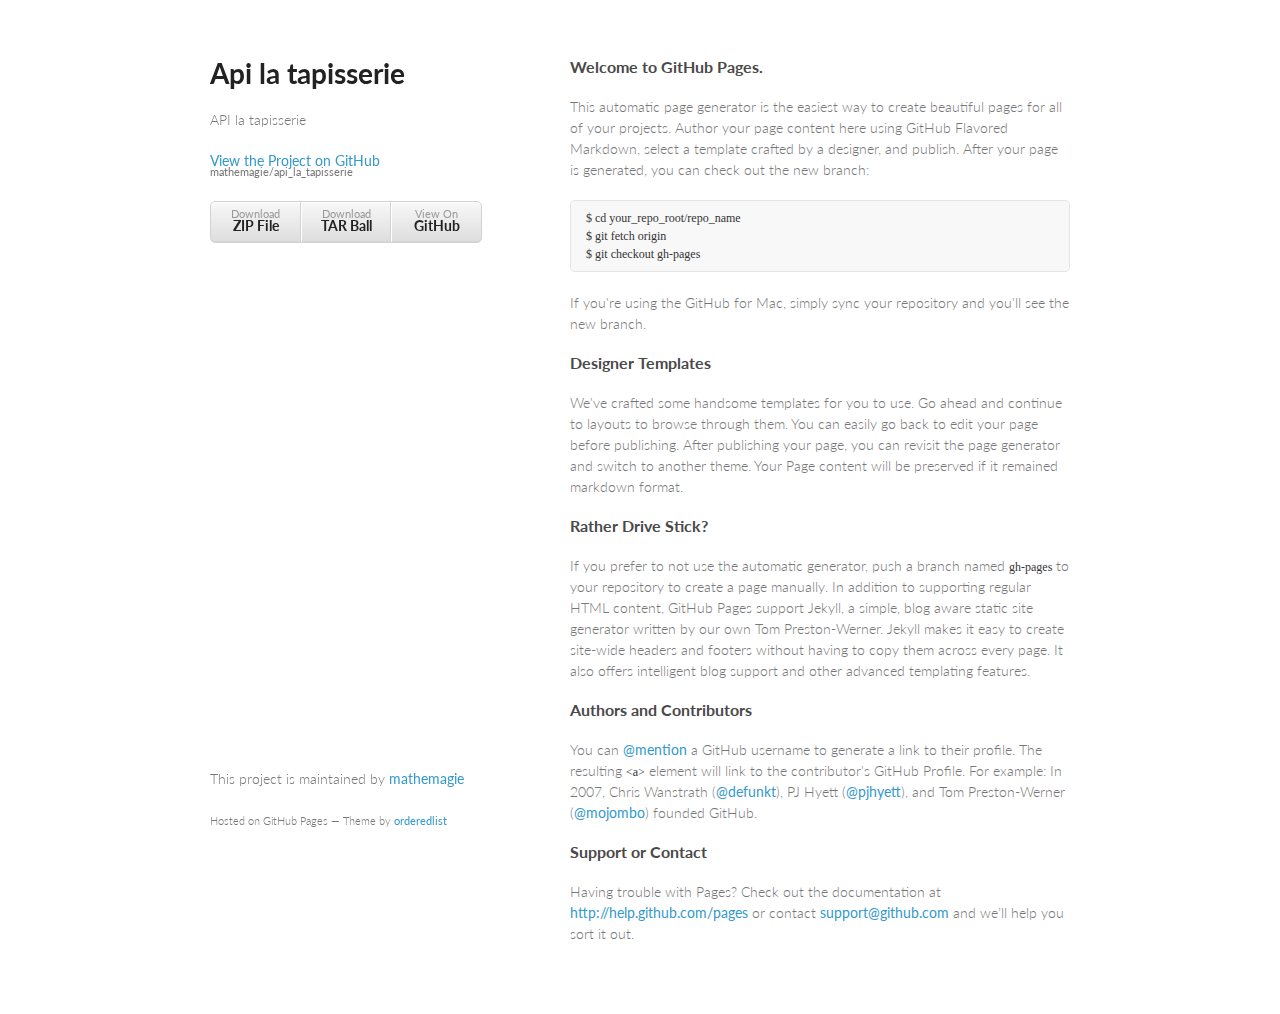
<file: index.html>
<!doctype html>
<html>
  <head>
    <meta charset="utf-8">
    <meta http-equiv="X-UA-Compatible" content="chrome=1">
    <title>Api la tapisserie by mathemagie</title>

    <link rel="stylesheet" href="stylesheets/styles.css">
    <link rel="stylesheet" href="stylesheets/pygment_trac.css">
    <meta name="viewport" content="width=device-width, initial-scale=1, user-scalable=no">
    <!--[if lt IE 9]>
    <script src="//html5shiv.googlecode.com/svn/trunk/html5.js"></script>
    <![endif]-->
  </head>
  <body>
    <div class="wrapper">
      <header>
        <h1>Api la tapisserie</h1>
        <p>API la tapisserie </p>

        <p class="view"><a href="https://github.com/mathemagie/api_la_tapisserie">View the Project on GitHub <small>mathemagie/api_la_tapisserie</small></a></p>


        <ul>
          <li><a href="https://github.com/mathemagie/api_la_tapisserie/zipball/master">Download <strong>ZIP File</strong></a></li>
          <li><a href="https://github.com/mathemagie/api_la_tapisserie/tarball/master">Download <strong>TAR Ball</strong></a></li>
          <li><a href="https://github.com/mathemagie/api_la_tapisserie">View On <strong>GitHub</strong></a></li>
        </ul>
      </header>
      <section>
        <h3>Welcome to GitHub Pages.</h3>

<p>This automatic page generator is the easiest way to create beautiful pages for all of your projects. Author your page content here using GitHub Flavored Markdown, select a template crafted by a designer, and publish. After your page is generated, you can check out the new branch:</p>

<pre><code>$ cd your_repo_root/repo_name
$ git fetch origin
$ git checkout gh-pages
</code></pre>

<p>If you're using the GitHub for Mac, simply sync your repository and you'll see the new branch.</p>

<h3>Designer Templates</h3>

<p>We've crafted some handsome templates for you to use. Go ahead and continue to layouts to browse through them. You can easily go back to edit your page before publishing. After publishing your page, you can revisit the page generator and switch to another theme. Your Page content will be preserved if it remained markdown format.</p>

<h3>Rather Drive Stick?</h3>

<p>If you prefer to not use the automatic generator, push a branch named <code>gh-pages</code> to your repository to create a page manually. In addition to supporting regular HTML content, GitHub Pages support Jekyll, a simple, blog aware static site generator written by our own Tom Preston-Werner. Jekyll makes it easy to create site-wide headers and footers without having to copy them across every page. It also offers intelligent blog support and other advanced templating features.</p>

<h3>Authors and Contributors</h3>

<p>You can <a href="https://github.com/blog/821" class="user-mention">@mention</a> a GitHub username to generate a link to their profile. The resulting <code>&lt;a&gt;</code> element will link to the contributor's GitHub Profile. For example: In 2007, Chris Wanstrath (<a href="https://github.com/defunkt" class="user-mention">@defunkt</a>), PJ Hyett (<a href="https://github.com/pjhyett" class="user-mention">@pjhyett</a>), and Tom Preston-Werner (<a href="https://github.com/mojombo" class="user-mention">@mojombo</a>) founded GitHub.</p>

<h3>Support or Contact</h3>

<p>Having trouble with Pages? Check out the documentation at <a href="http://help.github.com/pages">http://help.github.com/pages</a> or contact <a href="mailto:support@github.com">support@github.com</a> and we’ll help you sort it out.</p>
      </section>
      <footer>
        <p>This project is maintained by <a href="https://github.com/mathemagie">mathemagie</a></p>
        <p><small>Hosted on GitHub Pages &mdash; Theme by <a href="https://github.com/orderedlist">orderedlist</a></small></p>
      </footer>
    </div>
    <script src="javascripts/scale.fix.js"></script>
    
  </body>
</html>
</file>
<file: stylesheets/styles.css>
@import url(https://fonts.googleapis.com/css?family=Lato:300italic,700italic,300,700);

body {
  padding:50px;
  font:14px/1.5 Lato, "Helvetica Neue", Helvetica, Arial, sans-serif;
  color:#777;
  font-weight:300;
}

h1, h2, h3, h4, h5, h6 {
  color:#222;
  margin:0 0 20px;
}

p, ul, ol, table, pre, dl {
  margin:0 0 20px;
}

h1, h2, h3 {
  line-height:1.1;
}

h1 {
  font-size:28px;
}

h2 {
  color:#393939;
}

h3, h4, h5, h6 {
  color:#494949;
}

a {
  color:#39c;
  font-weight:400;
  text-decoration:none;
}

a small {
  font-size:11px;
  color:#777;
  margin-top:-0.6em;
  display:block;
}

.wrapper {
  width:860px;
  margin:0 auto;
}

blockquote {
  border-left:1px solid #e5e5e5;
  margin:0;
  padding:0 0 0 20px;
  font-style:italic;
}

code, pre {
  font-family:Monaco, Bitstream Vera Sans Mono, Lucida Console, Terminal;
  color:#333;
  font-size:12px;
}

pre {
  padding:8px 15px;
  background: #f8f8f8;  
  border-radius:5px;
  border:1px solid #e5e5e5;
  overflow-x: auto;
}

table {
  width:100%;
  border-collapse:collapse;
}

th, td {
  text-align:left;
  padding:5px 10px;
  border-bottom:1px solid #e5e5e5;
}

dt {
  color:#444;
  font-weight:700;
}

th {
  color:#444;
}

img {
  max-width:100%;
}

header {
  width:270px;
  float:left;
  position:fixed;
}

header ul {
  list-style:none;
  height:40px;
  
  padding:0;
  
  background: #eee;
  background: -moz-linear-gradient(top, #f8f8f8 0%, #dddddd 100%);
  background: -webkit-gradient(linear, left top, left bottom, color-stop(0%,#f8f8f8), color-stop(100%,#dddddd));
  background: -webkit-linear-gradient(top, #f8f8f8 0%,#dddddd 100%);
  background: -o-linear-gradient(top, #f8f8f8 0%,#dddddd 100%);
  background: -ms-linear-gradient(top, #f8f8f8 0%,#dddddd 100%);
  background: linear-gradient(top, #f8f8f8 0%,#dddddd 100%);
  
  border-radius:5px;
  border:1px solid #d2d2d2;
  box-shadow:inset #fff 0 1px 0, inset rgba(0,0,0,0.03) 0 -1px 0;
  width:270px;
}

header li {
  width:89px;
  float:left;
  border-right:1px solid #d2d2d2;
  height:40px;
}

header ul a {
  line-height:1;
  font-size:11px;
  color:#999;
  display:block;
  text-align:center;
  padding-top:6px;
  height:40px;
}

strong {
  color:#222;
  font-weight:700;
}

header ul li + li {
  width:88px;
  border-left:1px solid #fff;
}

header ul li + li + li {
  border-right:none;
  width:89px;
}

header ul a strong {
  font-size:14px;
  display:block;
  color:#222;
}

section {
  width:500px;
  float:right;
  padding-bottom:50px;
}

small {
  font-size:11px;
}

hr {
  border:0;
  background:#e5e5e5;
  height:1px;
  margin:0 0 20px;
}

footer {
  width:270px;
  float:left;
  position:fixed;
  bottom:50px;
}

@media print, screen and (max-width: 960px) {
  
  div.wrapper {
    width:auto;
    margin:0;
  }
  
  header, section, footer {
    float:none;
    position:static;
    width:auto;
  }
  
  header {
    padding-right:320px;
  }
  
  section {
    border:1px solid #e5e5e5;
    border-width:1px 0;
    padding:20px 0;
    margin:0 0 20px;
  }
  
  header a small {
    display:inline;
  }
  
  header ul {
    position:absolute;
    right:50px;
    top:52px;
  }
}

@media print, screen and (max-width: 720px) {
  body {
    word-wrap:break-word;
  }
  
  header {
    padding:0;
  }
  
  header ul, header p.view {
    position:static;
  }
  
  pre, code {
    word-wrap:normal;
  }
}

@media print, screen and (max-width: 480px) {
  body {
    padding:15px;
  }
  
  header ul {
    display:none;
  }
}

@media print {
  body {
    padding:0.4in;
    font-size:12pt;
    color:#444;
  }
}
</file>
<file: stylesheets/pygment_trac.css>
.highlight  { background: #ffffff; }
.highlight .c { color: #999988; font-style: italic } /* Comment */
.highlight .err { color: #a61717; background-color: #e3d2d2 } /* Error */
.highlight .k { font-weight: bold } /* Keyword */
.highlight .o { font-weight: bold } /* Operator */
.highlight .cm { color: #999988; font-style: italic } /* Comment.Multiline */
.highlight .cp { color: #999999; font-weight: bold } /* Comment.Preproc */
.highlight .c1 { color: #999988; font-style: italic } /* Comment.Single */
.highlight .cs { color: #999999; font-weight: bold; font-style: italic } /* Comment.Special */
.highlight .gd { color: #000000; background-color: #ffdddd } /* Generic.Deleted */
.highlight .gd .x { color: #000000; background-color: #ffaaaa } /* Generic.Deleted.Specific */
.highlight .ge { font-style: italic } /* Generic.Emph */
.highlight .gr { color: #aa0000 } /* Generic.Error */
.highlight .gh { color: #999999 } /* Generic.Heading */
.highlight .gi { color: #000000; background-color: #ddffdd } /* Generic.Inserted */
.highlight .gi .x { color: #000000; background-color: #aaffaa } /* Generic.Inserted.Specific */
.highlight .go { color: #888888 } /* Generic.Output */
.highlight .gp { color: #555555 } /* Generic.Prompt */
.highlight .gs { font-weight: bold } /* Generic.Strong */
.highlight .gu { color: #800080; font-weight: bold; } /* Generic.Subheading */
.highlight .gt { color: #aa0000 } /* Generic.Traceback */
.highlight .kc { font-weight: bold } /* Keyword.Constant */
.highlight .kd { font-weight: bold } /* Keyword.Declaration */
.highlight .kn { font-weight: bold } /* Keyword.Namespace */
.highlight .kp { font-weight: bold } /* Keyword.Pseudo */
.highlight .kr { font-weight: bold } /* Keyword.Reserved */
.highlight .kt { color: #445588; font-weight: bold } /* Keyword.Type */
.highlight .m { color: #009999 } /* Literal.Number */
.highlight .s { color: #d14 } /* Literal.String */
.highlight .na { color: #008080 } /* Name.Attribute */
.highlight .nb { color: #0086B3 } /* Name.Builtin */
.highlight .nc { color: #445588; font-weight: bold } /* Name.Class */
.highlight .no { color: #008080 } /* Name.Constant */
.highlight .ni { color: #800080 } /* Name.Entity */
.highlight .ne { color: #990000; font-weight: bold } /* Name.Exception */
.highlight .nf { color: #990000; font-weight: bold } /* Name.Function */
.highlight .nn { color: #555555 } /* Name.Namespace */
.highlight .nt { color: #000080 } /* Name.Tag */
.highlight .nv { color: #008080 } /* Name.Variable */
.highlight .ow { font-weight: bold } /* Operator.Word */
.highlight .w { color: #bbbbbb } /* Text.Whitespace */
.highlight .mf { color: #009999 } /* Literal.Number.Float */
.highlight .mh { color: #009999 } /* Literal.Number.Hex */
.highlight .mi { color: #009999 } /* Literal.Number.Integer */
.highlight .mo { color: #009999 } /* Literal.Number.Oct */
.highlight .sb { color: #d14 } /* Literal.String.Backtick */
.highlight .sc { color: #d14 } /* Literal.String.Char */
.highlight .sd { color: #d14 } /* Literal.String.Doc */
.highlight .s2 { color: #d14 } /* Literal.String.Double */
.highlight .se { color: #d14 } /* Literal.String.Escape */
.highlight .sh { color: #d14 } /* Literal.String.Heredoc */
.highlight .si { color: #d14 } /* Literal.String.Interpol */
.highlight .sx { color: #d14 } /* Literal.String.Other */
.highlight .sr { color: #009926 } /* Literal.String.Regex */
.highlight .s1 { color: #d14 } /* Literal.String.Single */
.highlight .ss { color: #990073 } /* Literal.String.Symbol */
.highlight .bp { color: #999999 } /* Name.Builtin.Pseudo */
.highlight .vc { color: #008080 } /* Name.Variable.Class */
.highlight .vg { color: #008080 } /* Name.Variable.Global */
.highlight .vi { color: #008080 } /* Name.Variable.Instance */
.highlight .il { color: #009999 } /* Literal.Number.Integer.Long */

.type-csharp .highlight .k { color: #0000FF }
.type-csharp .highlight .kt { color: #0000FF }
.type-csharp .highlight .nf { color: #000000; font-weight: normal }
.type-csharp .highlight .nc { color: #2B91AF }
.type-csharp .highlight .nn { color: #000000 }
.type-csharp .highlight .s { color: #A31515 }
.type-csharp .highlight .sc { color: #A31515 }
</file>
